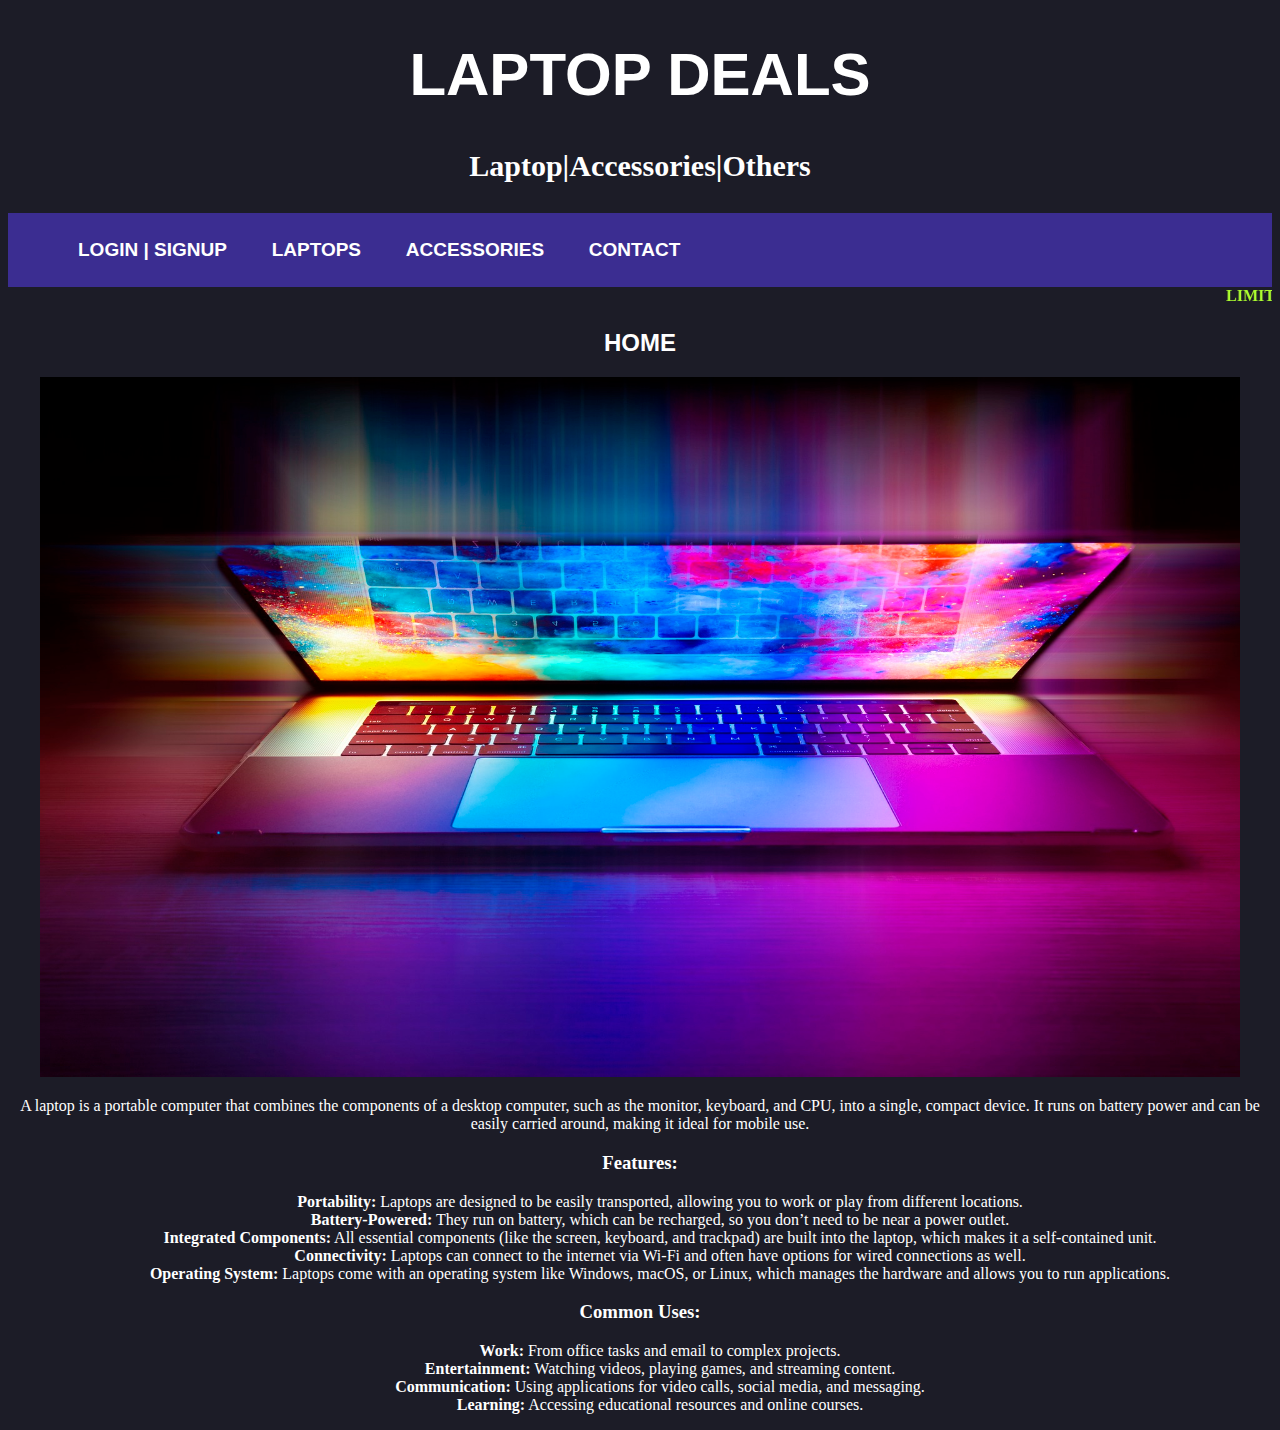
<file: index.html>
<!DOCTYPE html>
<html lang="en">
<head>
    <meta charset="UTF-8">
    <meta name="viewport" content="width=device-width, initial-scale=1.0">
    <title>Computer</title>
    <link rel="icon" href="../assets/pngwing.com (5).png">
    <link rel="stylesheet" href="computer.css">

</head>
<body>
    <center>
    <h1 style="font-family: Arial, Helvetica, sans-serif; font-size:60px;">LAPTOP DEALS</h1>
    <h3 style="font-family:Cambria; font-size: 30px;">Laptop|Accessories|Others</h3>
</center>

<nav>
    <ul>
      <li>
        <a href="signup.html" target="_blank">LOGIN | SIGNUP</a>
    </li> 
    <li>
        <a href="laptops.html" target="_blank">LAPTOPS</a>
    </li>
    <li>
        <a href="access.html" target="_blank">ACCESSORIES</a>

    </li>
    <li>
        <a href="contact.html">CONTACT</a>
    </li>

    </ul>
</nav>

  
<marquee style=" color:greenyellow;font-family:Verdana;">
    <b>LIMITED TIME DEAL UPTO 60%</b>
</marquee>
<center>
<section>
    <h2 style="font-family:Arial, Helvetica, sans-serif">HOME</h2>
    <img src="./Files/laptop3.jpg" height="700px" width="1200px">
    <p>
        A laptop is a portable computer that combines the components of a desktop computer, such as the monitor, keyboard, and CPU, into a single, compact device. It runs on battery power and can be easily carried around, making it ideal for mobile use.
        <h3>Features:</h3>
        <ul>
            <li><b>Portability:</b> Laptops are designed to be easily transported, allowing you to work or play from different locations.</li>
            <li><b>Battery-Powered:</b> They run on battery, which can be recharged, so you don’t need to be near a power outlet.
            </li>
            <li><b>Integrated Components:</b> All essential components (like the screen, keyboard, and trackpad) are built into the laptop, which makes it a self-contained unit.
            </li>
            <li><b>Connectivity:</b> Laptops can connect to the internet via Wi-Fi and often have options for wired connections as well.
            </li>
            <li><b>Operating System:</b> Laptops come with an operating system like Windows, macOS, or Linux, which manages the hardware and allows you to run applications.
            </li>

        </ul>

        <h3> Common Uses:</h3>
        <ul>
            <li><b>Work: </b>From office tasks and email to complex projects.</li>
            <li><b>Entertainment:</b> Watching videos, playing games, and streaming content.</li>
            <li><b>Communication:</b> Using applications for video calls, social media, and messaging.</li>
            <li><b>Learning:</b> Accessing educational resources and online courses.</li>

        </ul>











    </p>
</section>
</center>

    
</body>
</html>
</file>
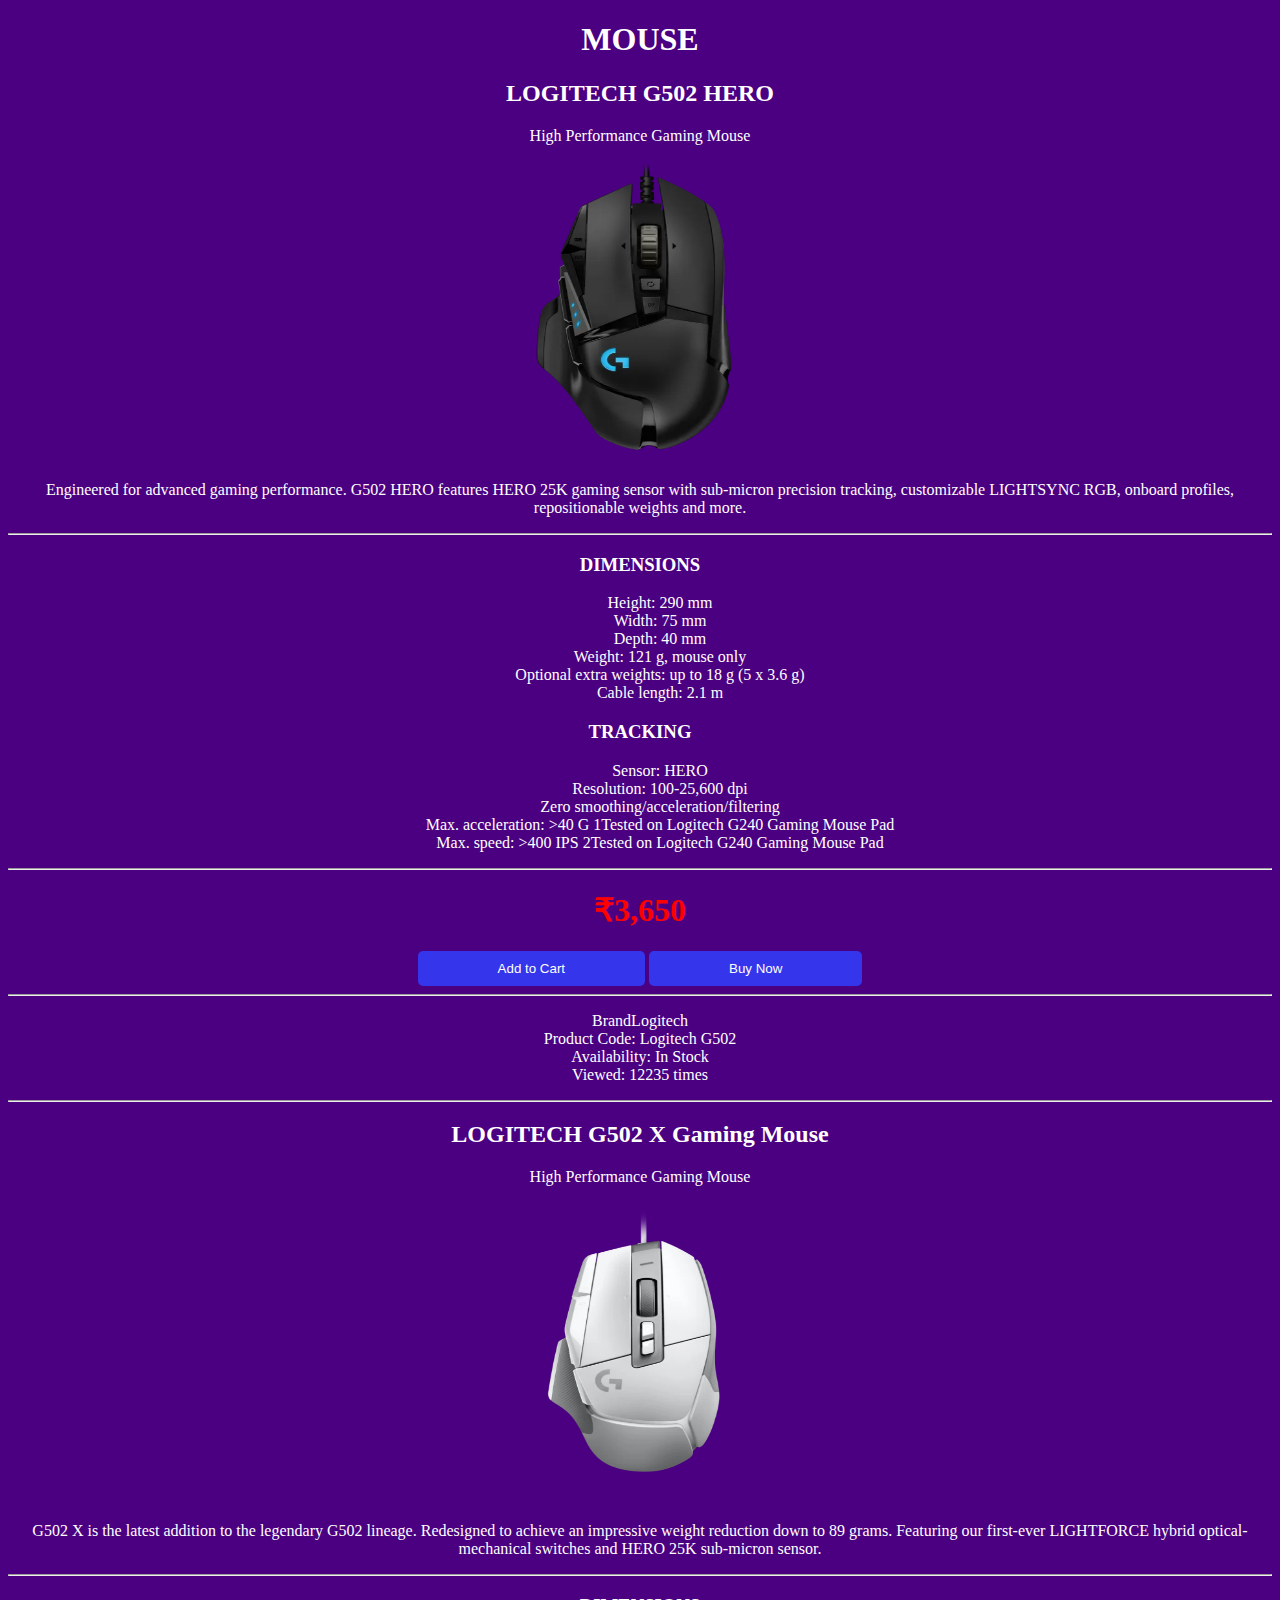
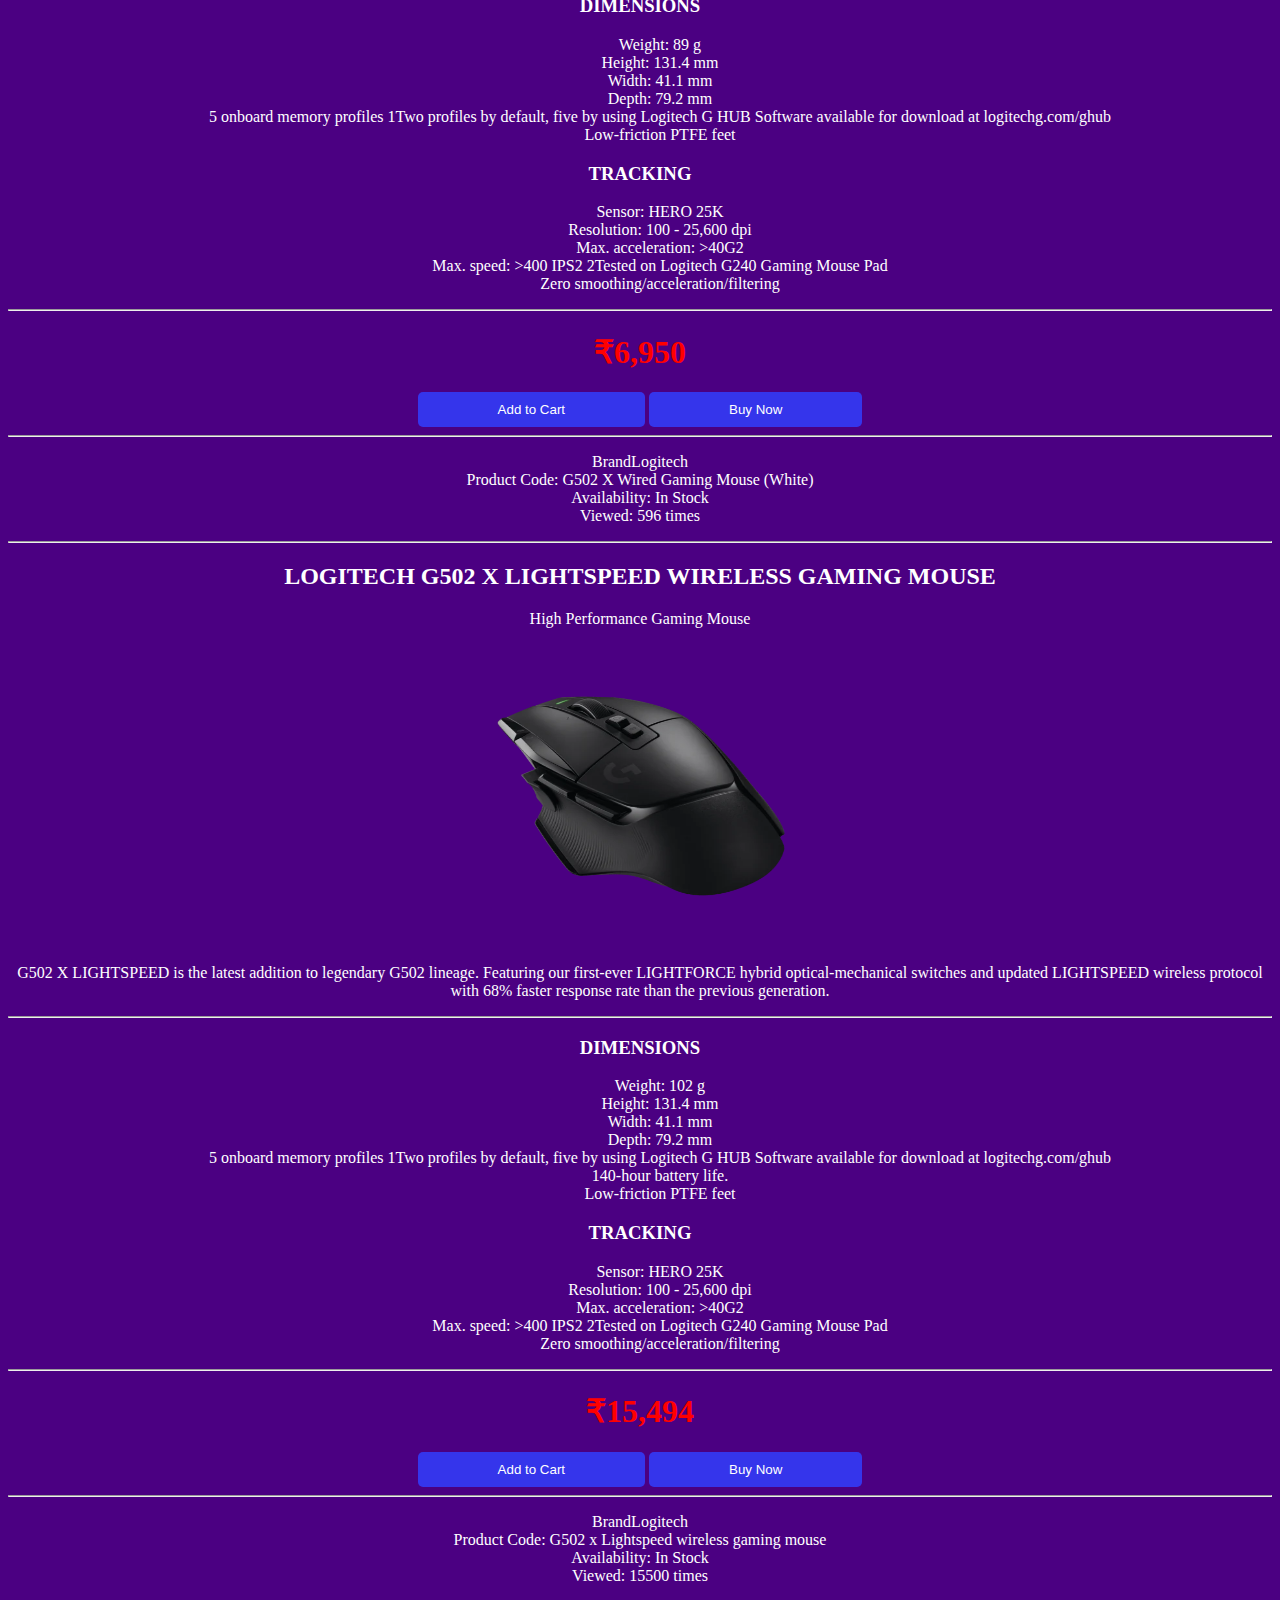
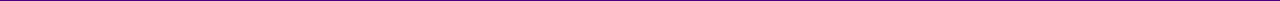
<file: access.html>
<!DOCTYPE html>
<html lang="en">
<head>
    <meta charset="UTF-8">
    <meta name="viewport" content="width=device-width, initial-scale=1.0">
    <title>Accessories</title>
    <link rel="stylesheet" href="access.css">
</head>
<body>
    <section>

        <div class="one">
            <h1>MOUSE</h1>
            <h2>LOGITECH G502 HERO</h2>
            <P>High Performance Gaming Mouse</P>
            <img src="mouse1.webp" height="300" width="500">

            <p>Engineered for advanced gaming performance. G502 HERO features HERO 25K gaming sensor with sub-micron precision tracking, customizable LIGHTSYNC RGB, onboard profiles, repositionable weights and more.</p>
            <hr>

            <h3>DIMENSIONS</h3>
            <ul>
                <li>Height: 290 mm</li>
                <li>Width: 75 mm</li>
                <li>Depth: 40 mm</li>
                <li>Weight: 121 g, mouse only</li>
                <li>Optional extra weights: up to 18 g (5 x 3.6 g)</li>
                <li>Cable length: 2.1 m</li>
        
            </ul>

                <h3>TRACKING</h3>
                <ul>
                    <li>Sensor: HERO</li>
                    <li>Resolution: 100-25,600 dpi</li>
                    <li>Zero smoothing/acceleration/filtering</li>
                    <li>Max. acceleration: >40 G 1Tested on Logitech G240 Gaming Mouse Pad</li>
                    <li>Max. speed: >400 IPS 2Tested on Logitech G240 Gaming Mouse Pad</li>
                    
                </ul>
                <hr>
                <h1 style="color:red">₹3,650 </h1>
                <button type="submit">Add to Cart</button>
                <button type="submit">Buy Now</button>
                <hr>
                <p>
                    BrandLogitech<br>
                    Product Code: Logitech G502<br>
                    Availability:  In Stock<br>
                    Viewed:  12235 times<br>
                </p>

            </div>
        <hr>

        <div class="two">
            <h2>LOGITECH G502 X Gaming Mouse</h2>
            <P>High Performance Gaming Mouse</P>
            <img src="mouse2.webp" height="300" width="500">

            <p>G502 X is the latest addition to the legendary G502 lineage. Redesigned to achieve an impressive weight reduction down to 89 grams. Featuring our first-ever LIGHTFORCE hybrid optical-mechanical switches and HERO 25K sub-micron sensor.</p>
            <hr>
            <h3>DIMENSIONS</h3>
            <ul>
                <li>Weight: 89 g</li>
                <li>Height: 131.4 mm</li>
                <li>Width: 41.1 mm</li>
                <li>Depth: 79.2 mm</li>
                <li>5 onboard memory profiles 1Two profiles by default, five by using Logitech G HUB Software available for download at logitechg.com/ghub</li>
                <li>Low-friction PTFE feet</li>
                </ul>

                <h3>TRACKING</h3>
                <ul>
                    <li>Sensor: HERO 25K</li>
                    <li>Resolution: 100 - 25,600 dpi</li>
                    <li>Max. acceleration: >40G2</li>
                    <li>Max. speed: >400 IPS2 2Tested on Logitech G240 Gaming Mouse Pad</li>
                    <li>Zero smoothing/acceleration/filtering</li>
                    
                </ul>
                <hr>
                <h1 style="color:red">₹6,950</h1>
                <button type="submit">Add to Cart</button>
                <button type="submit">Buy Now</button>
                <hr>
                <p>
                    BrandLogitech<br>
                    Product Code: G502 X Wired Gaming Mouse (White)<br>
                    Availability:  In Stock<br>
                    Viewed: 596 times<br>
                </p>
          </div>
        <hr>
        <div class="three">
            <h2>LOGITECH G502 X LIGHTSPEED WIRELESS GAMING MOUSE</h2>
            <P>High Performance Gaming Mouse</P>
            <img src="mouse3.webp" height="300" width="500">

            <p>G502 X LIGHTSPEED is the latest addition to legendary G502 lineage. Featuring our first-ever LIGHTFORCE hybrid optical-mechanical switches and updated LIGHTSPEED wireless protocol with 68% faster response rate than the previous generation.</p>
            <hr>
            <h3>DIMENSIONS</h3>
            <ul>
                <li>Weight: 102 g</li>
                <li>Height: 131.4 mm</li>
                <li>Width: 41.1 mm</li>
                <li>Depth: 79.2 mm</li>
                <li>5 onboard memory profiles 1Two profiles by default, five by using Logitech G HUB Software available for download at logitechg.com/ghub</li>
                <li>140-hour battery life.</li>
                <li>Low-friction PTFE feet</li>
                </ul>

                <h3>TRACKING</h3>
                <ul>
                    <li>Sensor: HERO 25K</li>
                    <li>Resolution: 100 - 25,600 dpi</li>
                    <li>Max. acceleration: >40G2</li>
                    <li>Max. speed: >400 IPS2 2Tested on Logitech G240 Gaming Mouse Pad</li>
                    <li>Zero smoothing/acceleration/filtering</li>
                    
                </ul>
                <hr>
                <h1 style="color:red">₹15,494</h1>
                <button type="submit">Add to Cart</button>
                <button type="submit">Buy Now</button>
                <hr>
                <p>
                    BrandLogitech<br>
                    Product Code: G502 x Lightspeed wireless gaming mouse<br>
                    Availability:  In Stock<br>
                    Viewed: 15500 times<br>
                </p>
            
          </div>
    </section>
    
</body>
</html>
</file>
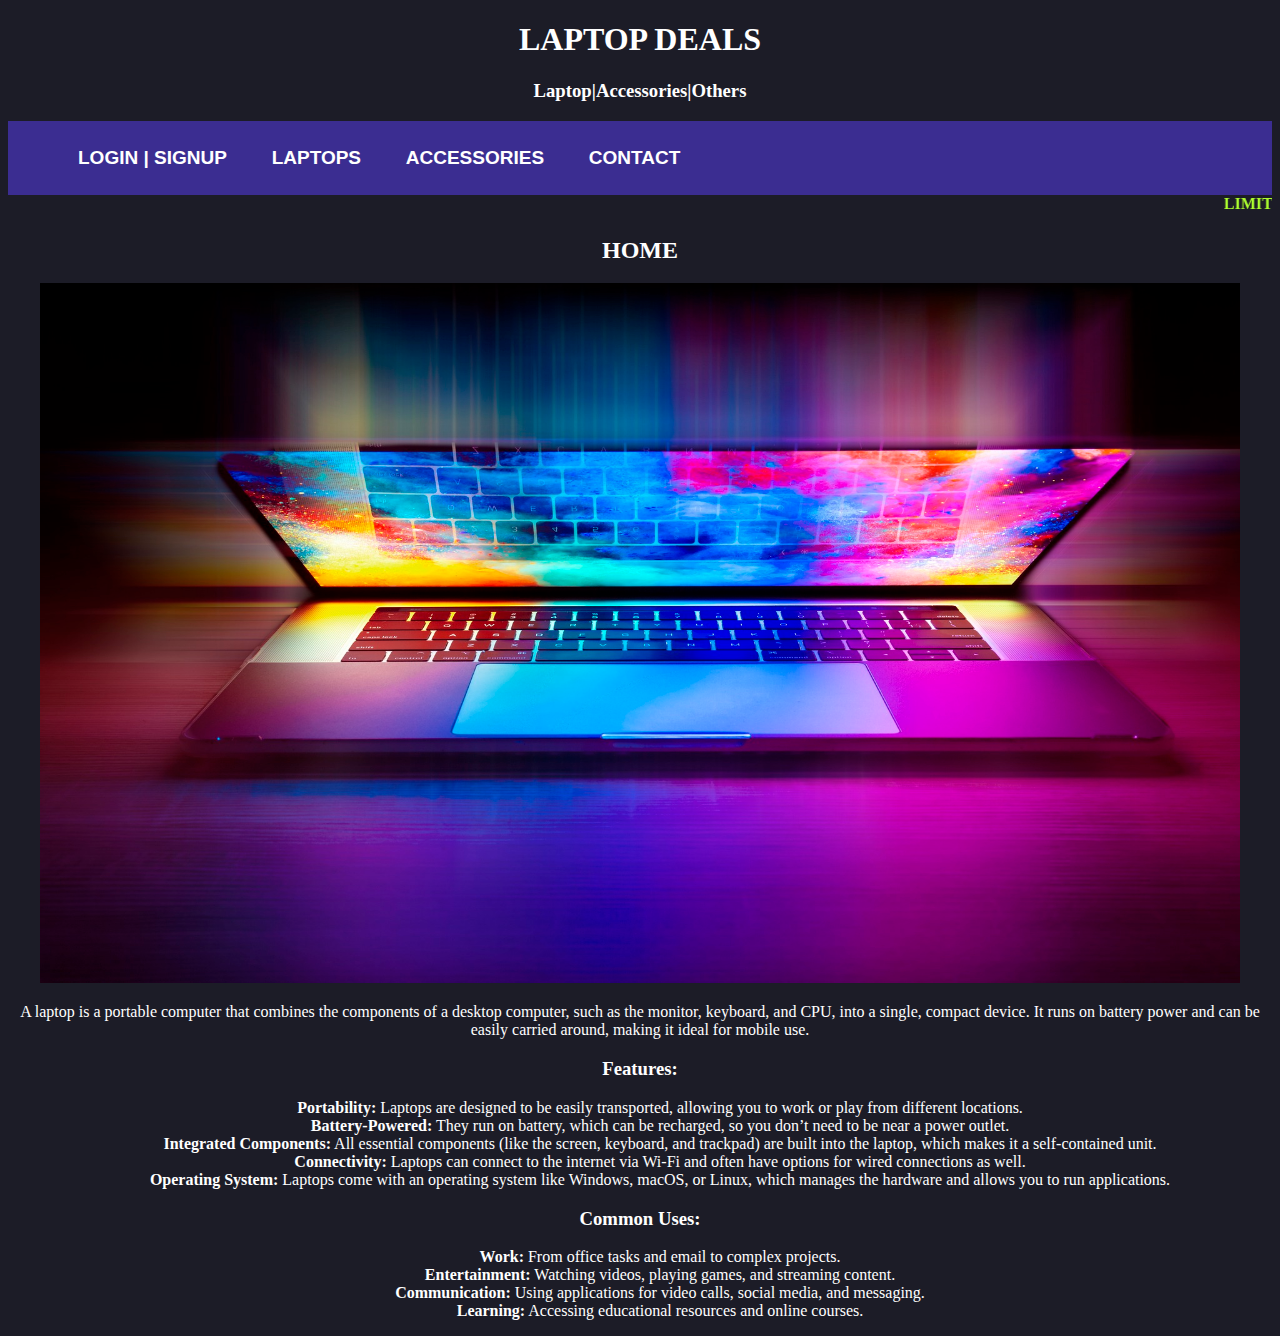
<file: computer.html>
<!DOCTYPE html>
<html lang="en">
<head>
    <meta charset="UTF-8">
    <meta name="viewport" content="width=device-width, initial-scale=1.0">
    <title>Compurts</title>
    <link rel="icon" href="../assets/pngwing.com (5).png">
    <link rel="stylesheet" href="computer.css">

</head>
<body>
    <center>
    <h1>LAPTOP DEALS</h1>
    <h3>Laptop|Accessories|Others</h3>
</center>

<nav>
    <ul>
      <li>
        <a href="signup.html" target="_blank">LOGIN | SIGNUP</a>
    </li> 
    <li>
        <a href="laptops.html" target="_blank">LAPTOPS</a>
    </li>
    <li>
        <a href="access.html" target="_blank">ACCESSORIES</a>

    </li>
    <li>
        <a href="contact.html">CONTACT</a>
    </li>

    </ul>
</nav>

  
<marquee style=" color:greenyellow">
    <b>LIMITED TIME DEAL UPTO 60%</b>
</marquee>
<center>
<section>
    <h2>HOME</h2>
    <img src="./Files/laptop3.jpg" height="700px" width="1200px">
    <p>
        A laptop is a portable computer that combines the components of a desktop computer, such as the monitor, keyboard, and CPU, into a single, compact device. It runs on battery power and can be easily carried around, making it ideal for mobile use.
        <h3>Features:</h3>
        <ul>
            <li><b>Portability:</b> Laptops are designed to be easily transported, allowing you to work or play from different locations.</li>
            <li><b>Battery-Powered:</b> They run on battery, which can be recharged, so you don’t need to be near a power outlet.
            </li>
            <li><b>Integrated Components:</b> All essential components (like the screen, keyboard, and trackpad) are built into the laptop, which makes it a self-contained unit.
            </li>
            <li><b>Connectivity:</b> Laptops can connect to the internet via Wi-Fi and often have options for wired connections as well.
            </li>
            <li><b>Operating System:</b> Laptops come with an operating system like Windows, macOS, or Linux, which manages the hardware and allows you to run applications.
            </li>

        </ul>

        <h3> Common Uses:</h3>
        <ul>
            <li><b>Work: </b>From office tasks and email to complex projects.</li>
            <li><b>Entertainment:</b> Watching videos, playing games, and streaming content.</li>
            <li><b>Communication:</b> Using applications for video calls, social media, and messaging.</li>
            <li><b>Learning:</b> Accessing educational resources and online courses.</li>

        </ul>











    </p>
</section>
</center>

    
</body>
</html>
</file>
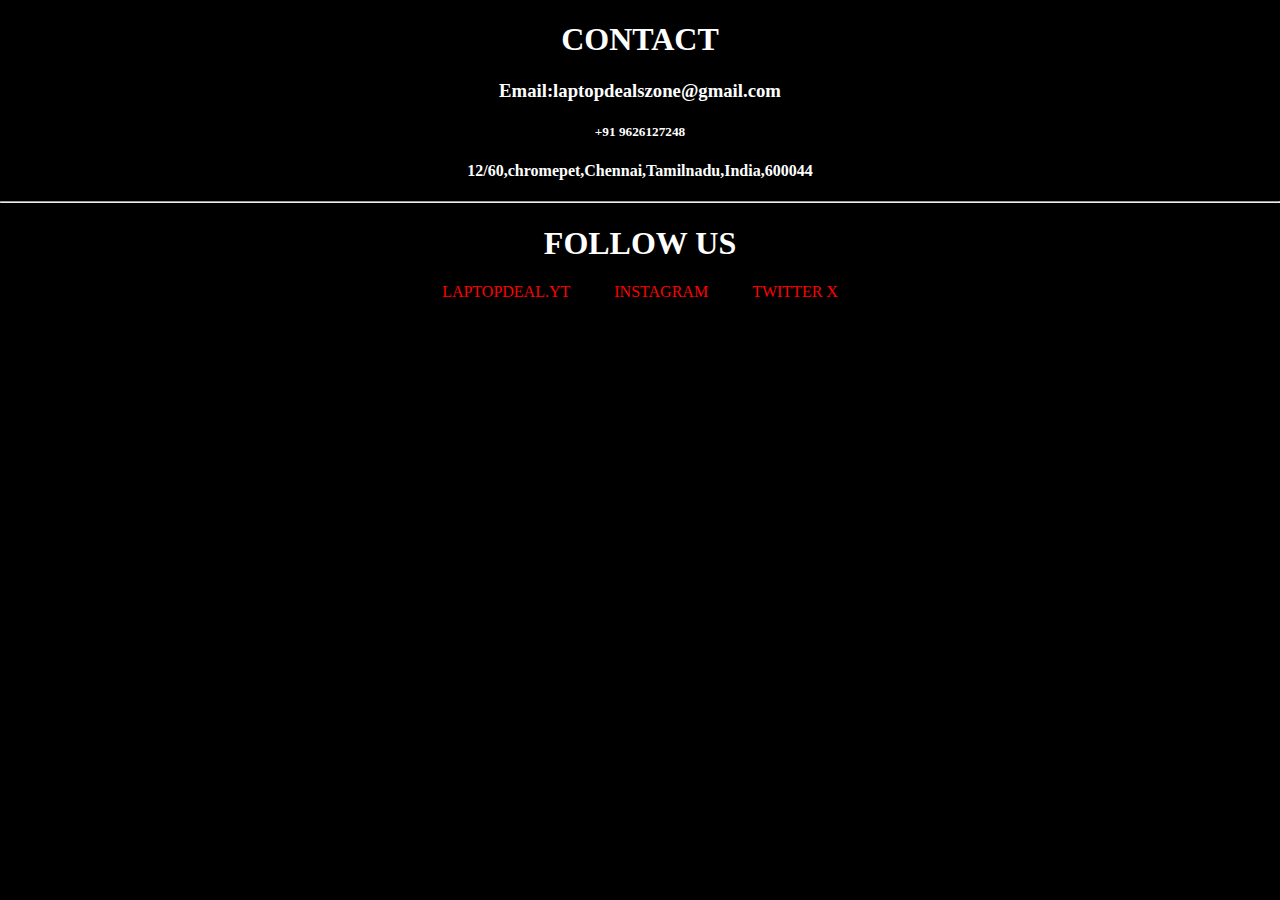
<file: contact.html>
<!DOCTYPE html>
<html lang="en">
<head>
    <meta charset="UTF-8">
    <meta name="viewport" content="width=device-width, initial-scale=1.0">
    <title>CONTACT</title>

    <style>

        body{
            background-color: rgb(0, 0, 0);
            color: rgb(255, 255, 255);
            text-align: center;
            padding: 0;
            margin: 0;
        }
        .bot a{ 
            color: red;
            cursor: pointer;
            padding: 20px;
            text-decoration: none;

        }
        .bot a:hover{
            color: aqua;

        }
    </style>
</head>
<body>
    <div>
        <h1>CONTACT</h1>
        <h3>Email:laptopdealszone@gmail.com</h3>
        <h5>+91 9626127248</h5>
        <h4> 12/60,chromepet,Chennai,Tamilnadu,India,600044</h4>
    </div>
    <hr>
    <div class="bot"> 

        <h1> FOLLOW US</h1>
        <a href="https://www.youtube.com/@MrBeast">LAPTOPDEAL.YT</a>
        <a href="https://www.instagram.com/mrbeast/">INSTAGRAM</a>
       <a href="https://x.com/mrbeast?lang=en">TWITTER X</a>
    </div>
    
</body>
</html>
</file>
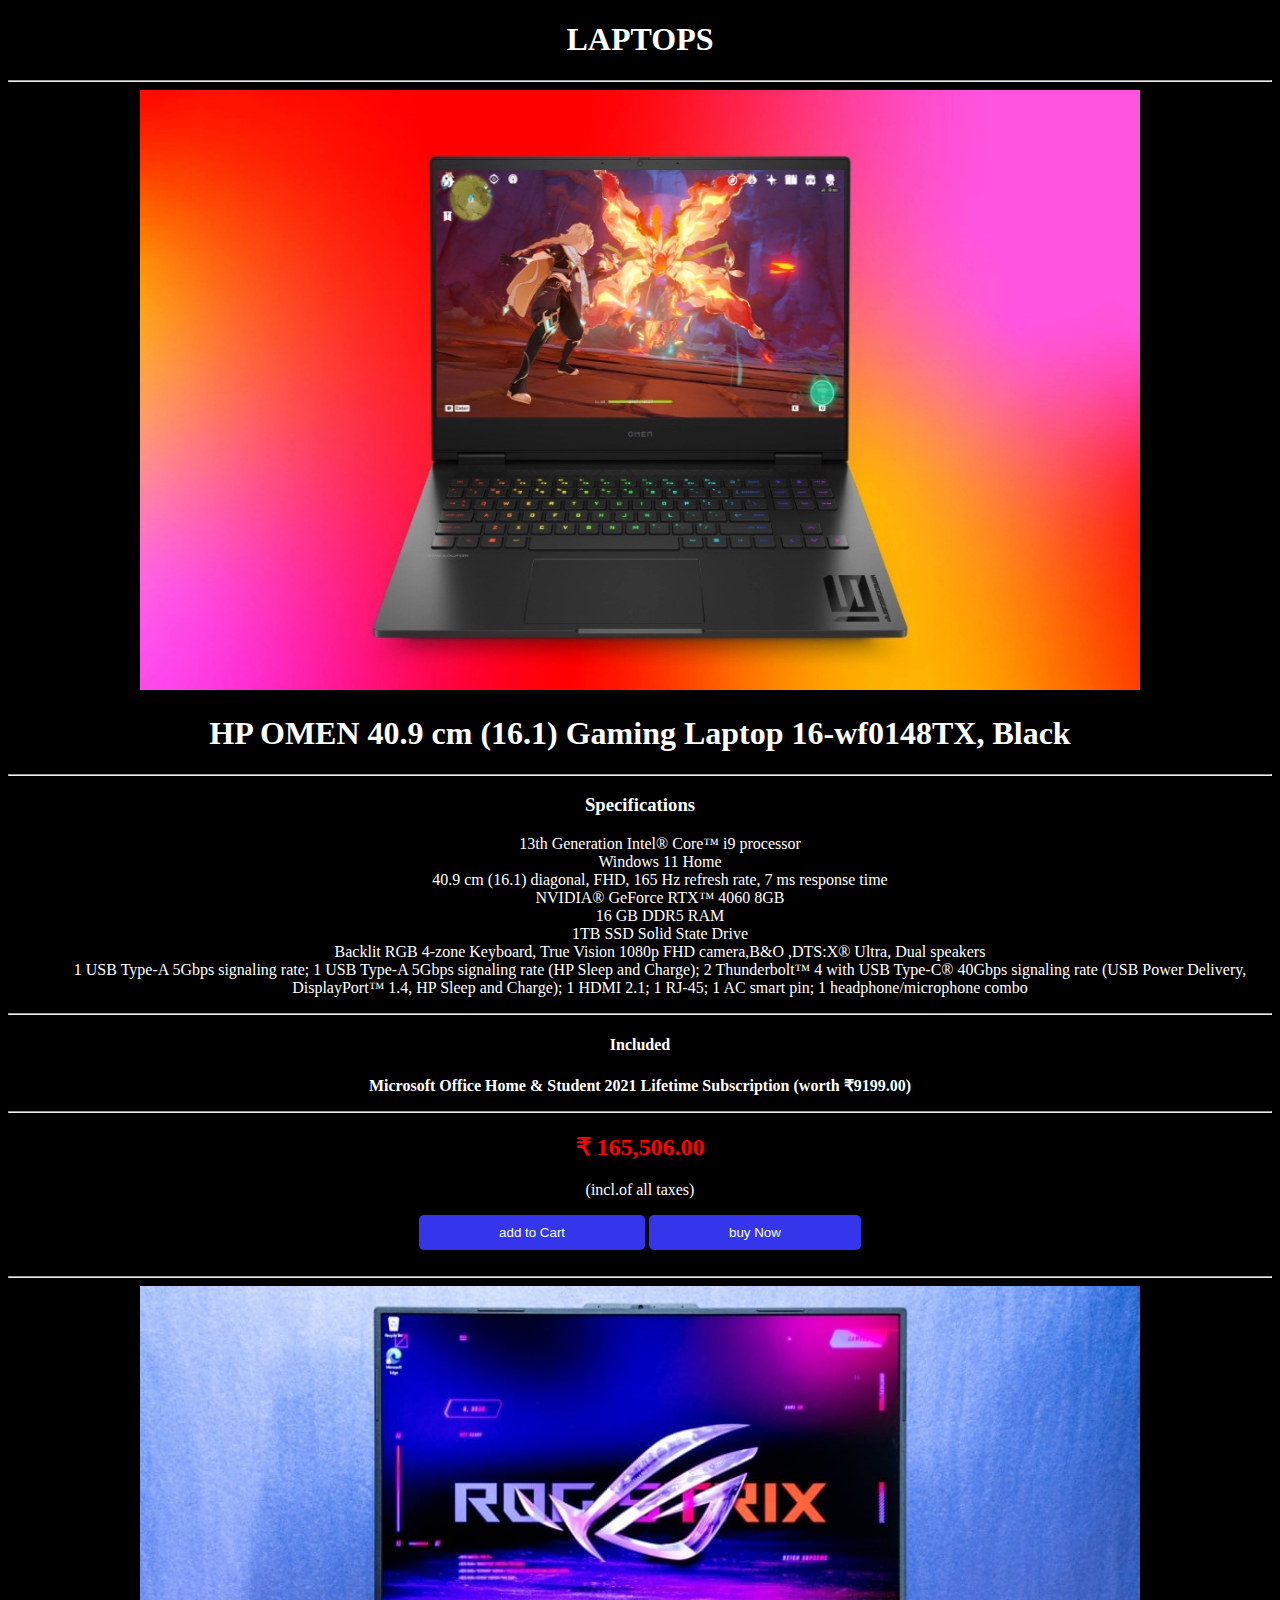
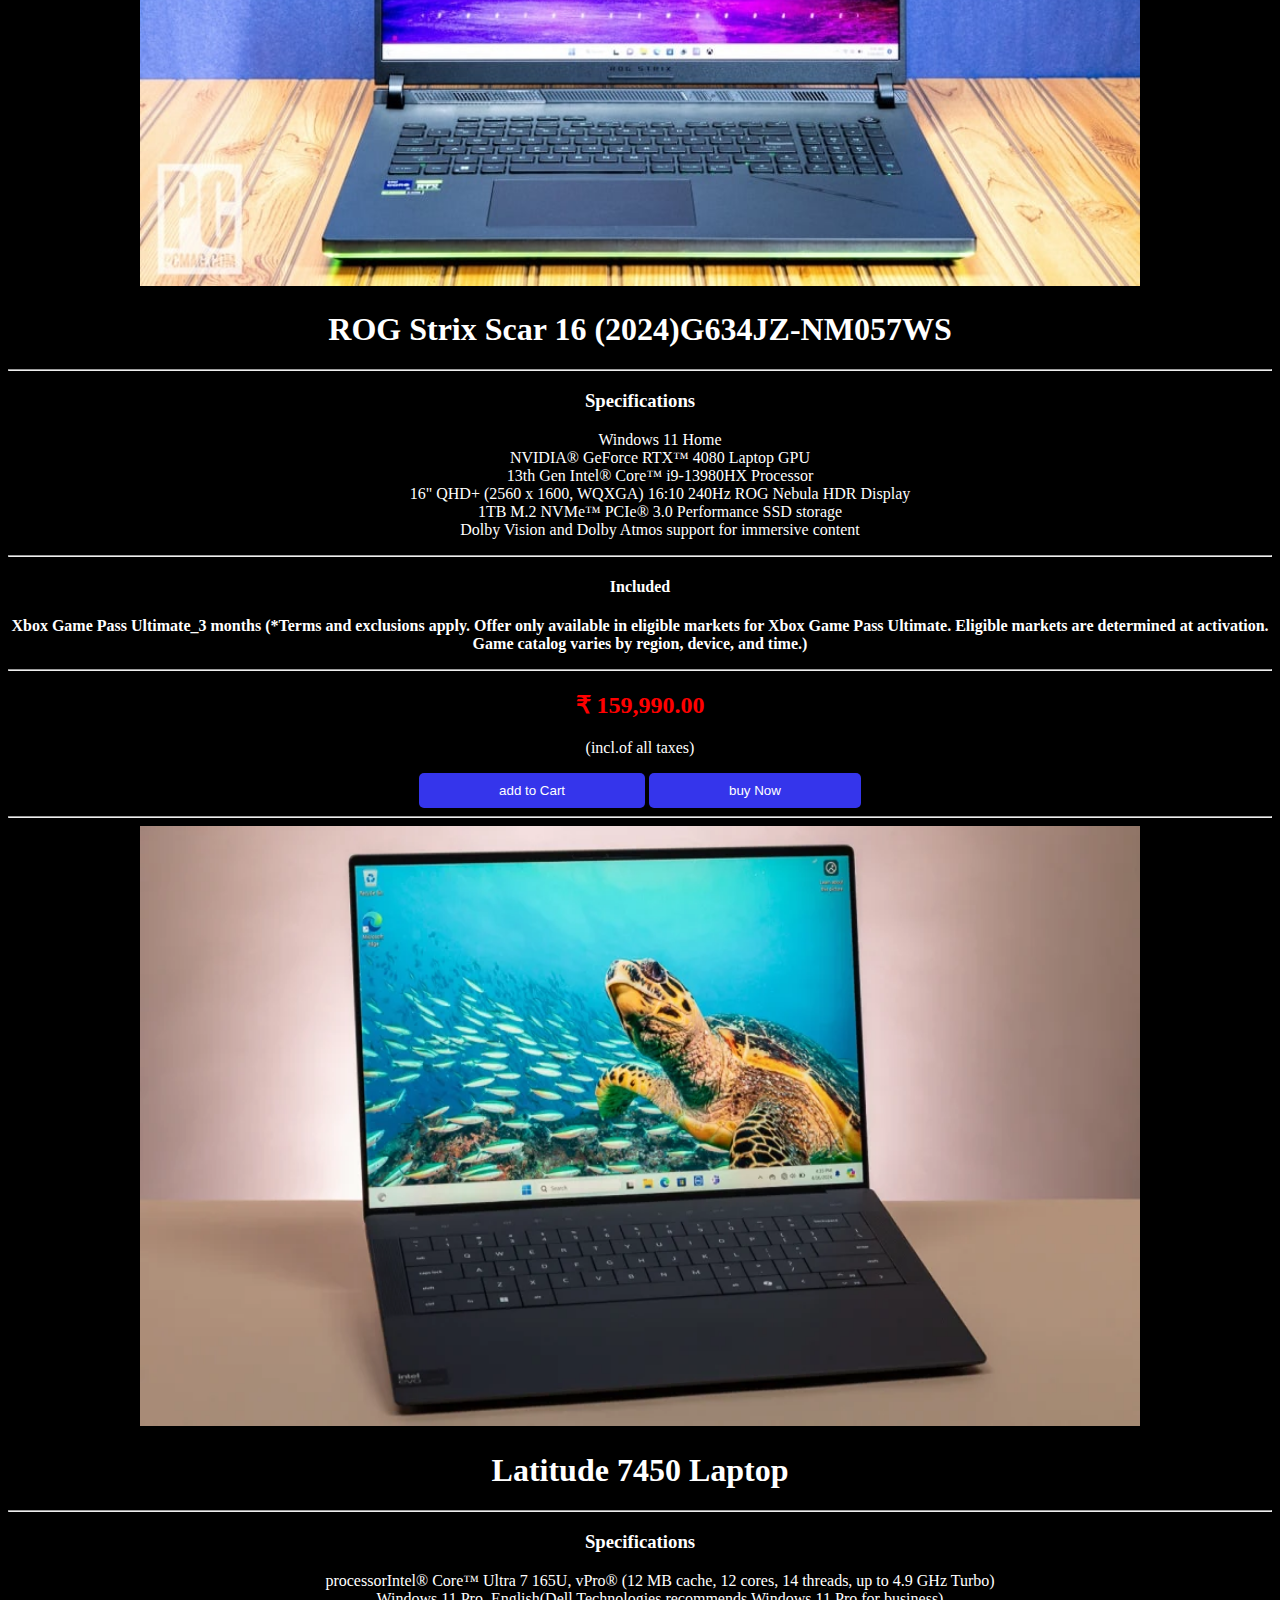
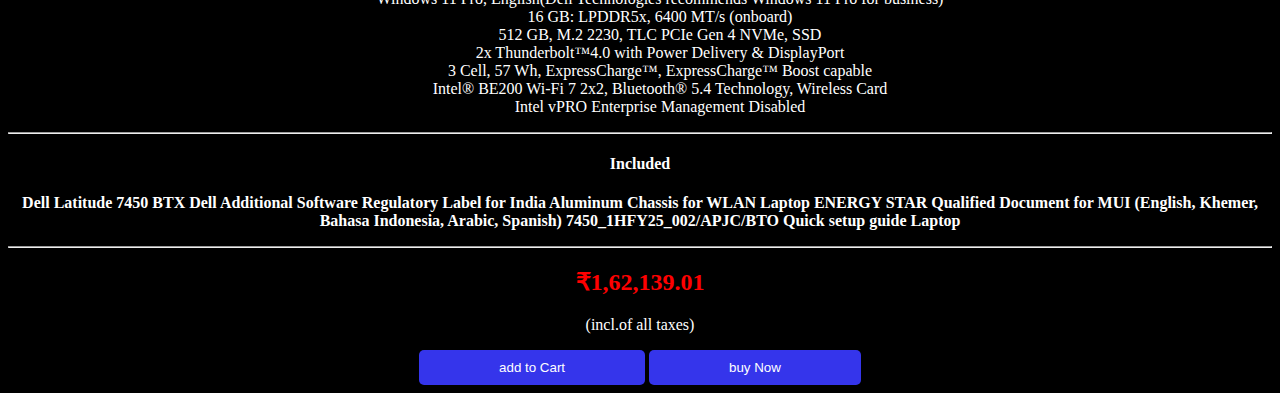
<file: laptops.html>
<!DOCTYPE html>
<html lang="en">
<head>
    <meta charset="UTF-8">
    <meta name="viewport" content="width=, initial-scale=1.0">
    <title>LAPTOPS</title>


    <style>

        body{
            background-color:black;
            color: white;
        }
.omen{
    text-align: center;
    padding: 0;
    margin: 0;
}

.omen ul li{
    list-style-type: none;
}
.omen h1{
    color: white;
    cursor: pointer;
}

.omen h1:hover{
    color: aqua;

}
.omen button{

    padding: 10px 80px;
    background-color: rgb(53, 53, 235);
    color: white;
    cursor: pointer;
    border-radius: 5px;
    border: 0;


}
.omen button:hover{
    background-color: red;
}
h1{
    text-align: center;
}

.azus{
    text-align: center;
    padding: 0;
    margin: 0;
}
.azus ul li{
    list-style-type: none;
}

.azus h1{
    color: white;
    cursor: pointer;
}

.azus h1:hover{
    color: aqua;
}

.azus button{

padding: 10px 80px;
background-color: rgb(53, 53, 235);
color: white;
cursor: pointer;
border-radius: 5px;
border: 0;


}
.azus button:hover{
background-color: red;
}

.dell{
    text-align: center;
    padding: 0;
    margin: 0;
}
.dell ul li{
    list-style-type: none;
}

.dell h1{
    color: white;
    cursor: pointer;
}

.dell h1:hover{
    color: aqua;
}

.dell button{

padding: 10px 80px;
background-color: rgb(53, 53, 235);
color: white;
cursor: pointer;
border-radius: 5px;
border: 0;


}
.dell button:hover{
background-color: red;
}
    </style>
</head>
<body><h1>LAPTOPS</h1>
    <hr>
    <section>
        <div class="omen">
            
        <img src="omenlap1.webp" height="600px" width="1000px">
        <h1>HP OMEN 40.9 cm (16.1) Gaming Laptop 16-wf0148TX, Black</h1>
        <hr>
    
        <h3>Specifications</h3>
        <ul>
            <li>
                13th Generation Intel® Core™ i9 processor
            </li>
            <li>
                Windows 11 Home
            </li>
            <li>
                40.9 cm (16.1) diagonal, FHD, 165 Hz refresh rate, 7 ms response time
            </li>
            <li>
                NVIDIA® GeForce RTX™ 4060 8GB
             </li>
            <li>
                16 GB DDR5 RAM
            </li>
            <li>
                1TB SSD Solid State Drive   
            </li>
            <li>
                Backlit RGB 4-zone Keyboard, True Vision 1080p FHD camera,B&O ,DTS:X® Ultra, Dual speakers
            </li>
            <li>
                1 USB Type-A 5Gbps signaling rate; 1 USB Type-A 5Gbps signaling rate (HP Sleep and Charge); 2 Thunderbolt™ 4 with USB Type-C® 40Gbps signaling rate (USB Power Delivery, DisplayPort™ 1.4, HP Sleep and Charge); 1 HDMI 2.1; 1 RJ-45; 1 AC smart pin; 1 headphone/microphone combo
            </li>
        </ul>
        <hr>
        <h4> Included</h4>
        <p>
           <b> Microsoft Office Home & Student 2021 Lifetime Subscription (worth ₹9199.00)</b>

        </p>
        <hr>

        <h2 style="color:red" f>₹ 165,506.00</h2><P>(incl.of all taxes)</P>
        <button type="submit">add to Cart</button>
        <button type="submit">buy Now</button>
    
    
    </div>
    <br>
    <hr>

    <div class="azus">
        <img src="azusrog.jpg" height="600px" width="1000px">
        <h1> ROG Strix Scar 16 (2024)G634JZ-NM057WS</h1>
        <hr>
            <h3>Specifications</h3>
            <ul>
                <li>Windows 11 Home</li>
                <li>NVIDIA® GeForce RTX™ 4080 Laptop GPU</li>
                <li>13th Gen Intel® Core™ i9-13980HX Processor</li>
                <li>16" QHD+ (2560 x 1600, WQXGA) 16:10 240Hz ROG Nebula HDR Display</li>
                <li>1TB M.2 NVMe™ PCIe® 3.0 Performance SSD storage</li>
                <li>Dolby Vision and Dolby Atmos support for immersive content</li>
            </ul>
            <hr>
            <h4>Included</h4>
            <P>
                <b>Xbox Game Pass Ultimate_3 months (*Terms and exclusions apply. Offer only available in eligible markets for Xbox Game Pass Ultimate. Eligible markets are determined at activation. Game catalog varies by region, device, and time.)</b>
            </P>
            <hr>
            <h2 style="color:red" f>₹ 159,990.00</h2><P>(incl.of all taxes)</P>
            <button type="submit">add to Cart</button>
            <button type="submit">buy Now</button>

    </div>
<hr>
    <div class="dell">
            
        <img src="dell.webp" height="600px" width="1000px">
        <h1>Latitude 7450 Laptop</h1>
        <hr>
    
        <h3>Specifications</h3>
        <ul>
            <li>
                processorIntel® Core™ Ultra 7 165U, vPro® (12 MB cache, 12 cores, 14 threads, up to 4.9 GHz Turbo)
            </li>
            <li>Windows 11 Pro, English(Dell Technologies recommends Windows 11 Pro for business)
            </li>
            <li>
                16 GB: LPDDR5x, 6400 MT/s (onboard)
            </li>
            <li>
                512 GB, M.2 2230, TLC PCIe Gen 4 NVMe, SSD
             </li>
            <li>
                2x Thunderbolt™4.0 with Power Delivery & DisplayPort
            </li>
            <li>
                3 Cell, 57 Wh, ExpressCharge™, ExpressCharge™ Boost capable  
            </li>
            <li>
                Intel® BE200 Wi-Fi 7 2x2, Bluetooth® 5.4 Technology, Wireless Card
            </li>
            <li>
                Intel vPRO Enterprise Management Disabled
            </li>
        </ul>
        <hr>
        <h4> Included</h4>
        <p>
           <b>Dell Latitude 7450 BTX
            Dell Additional Software
            Regulatory Label for India
            Aluminum Chassis for WLAN Laptop
            ENERGY STAR Qualified
            Document for MUI (English, Khemer, Bahasa Indonesia, Arabic, Spanish)
            7450_1HFY25_002/APJC/BTO
            Quick setup guide Laptop</b>

        </p>
        <hr>

        <h2 style="color:red" f>₹1,62,139.01</h2><P>(incl.of all taxes)</P>
        <button type="submit">add to Cart</button>
        <button type="submit">buy Now</button>
    
    
    </div>

    </section>
</body>
</html>
</file>
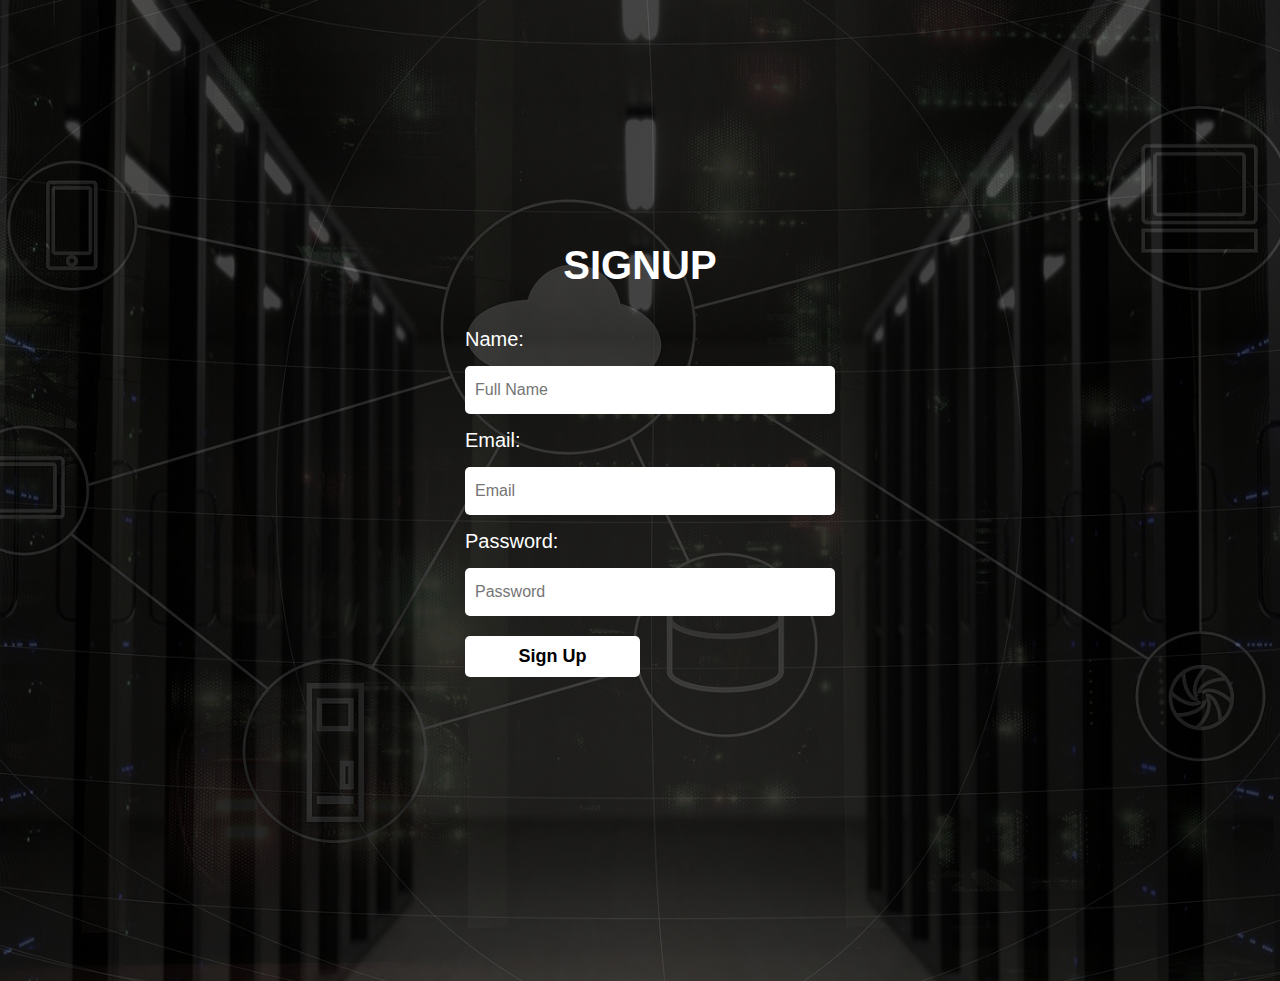
<file: signup.html>
<!DOCTYPE html>
<html lang="en">
<head>
    <meta charset="UTF-8">
    <meta name="viewport" content="width=device-width, initial-scale=1.0">
    <title>Sign up</title>
    <link rel="stylesheet" href="signup.css">
</head>
<body>
    <div class="signup-form">
        
        <h1> SignUp</h1>
        <form action="#" method="post">
            <p>Name:</p>
            <input type="text" name="name" placeholder="Full Name">
            <p>Email:</p>
            <input type="email" name="Email" placeholder="Email">
            <p>Password:</p>
            <input type="password" name="name" placeholder="Password">
            <button type="submit">Sign Up</button>
        </form>
    </div>

    
</body>
</html>
</file>
<file: computer.css>
body{
    background-color: rgb(28, 28, 39);
    color: white;
}




nav{
    list-style-type:none;
    padding: 10px;
    margin: 0;
    overflow: hidden;
    text-align:left;
    background-color:#3b2d91;
}

nav ul li{
    display: inline;
    padding: 10px 20px;
    list-style: none;
    font-size: 19px;
    


} 

section ul li{

    list-style-type: none;

}

nav ul li a{
    color:white;
    cursor: pointer;
    text-decoration: none;
    font-family: Arial;;
    font-weight: bold;
    transition: 0.4s ease-in-out;

}

nav ul li a:hover{
    color:greenyellow;
}
</file>
<file: access.css>
body{
    background-color:indigo;
    color: white;
}

.one{
    text-align: center;
    padding: 0;
    margin: 0;
}

.one  ul li{
    list-style-type: none;
    
}

.one h2{
    color:white;
    cursor: pointer;

}

.one h2:hover{
    color: deeppink;
}

.one button{
    padding: 10px 80px;
    background-color: rgb(53, 53, 235);
    color: white;
    cursor: pointer;
    border-radius: 5px;
    border: 0;

}

.one button:hover{
     background-color: chartreuse;
     color: black;
}


.two{
    text-align: center;
    padding: 0;
    margin: 0;
}

.two  ul li{
    list-style-type: none;
    
}

.two h2{
    color:white;
    cursor: pointer;

}

.two h2:hover{
    color: deeppink;
}

.two button{
    padding: 10px 80px;
    background-color: rgb(53, 53, 235);
    color: white;
    cursor: pointer;
    border-radius: 5px;
    border: 0;

}

.two button:hover{
     background-color: chartreuse;
     color: black;
}

.three{
    text-align: center;
    padding: 0;
    margin: 0;
}

.three  ul li{
    list-style-type: none;
    
}

.three h2{
    color:white;
    cursor: pointer;

}

.three h2:hover{
    color: deeppink;
}

.three button{
    padding: 10px 80px;
    background-color: rgb(53, 53, 235);
    color: white;
    cursor: pointer;
    border-radius: 5px;
    border: 0;

}

.three button:hover{
     background-color: chartreuse;
     color: black;
}
</file>
<file: signup.css>
*{
    padding: 0;
    margin: 0;
    font-family: sans-serif;
}

body{
    width: 100%;
    background:linear-gradient(to top,rgba(0,0,0,0.5)50%,rgba(0,0,0,0.5)50%), url('network.jpg') no-repeat;
    background-size: cover;
    background-position: center;
    height: 109vh;
}

.signup-form {
    width:  350px;
    top: 50%;
    left: 50%;
    transform: translate(-50%,-50%);
    position: absolute;
    color: #fff;
   

}

.signup-form h1{

font-size: 40px;
text-align: center;
text-transform: uppercase;
margin: 40px 0;
}

.signup-form p{
    font-size: 20px;
    margin: 15px 0;
}
.signup-form input{

font-size: 16px;
width: 100%;
padding: 15px 10px;
border: 0;
outline: none;
border-radius: 5px;

}

.signup-form button {
font-size: 18px;
font-weight: bold;
margin: 20px 0;
padding: 10px 15px;
width: 50%;
border-radius: 5px;
border: 0;

}

.signup-form button{
    background-color: white;
    color: black;

}

.signup-form button:hover{
    background-color:rgb(30, 186, 72);
}
]
</file>
